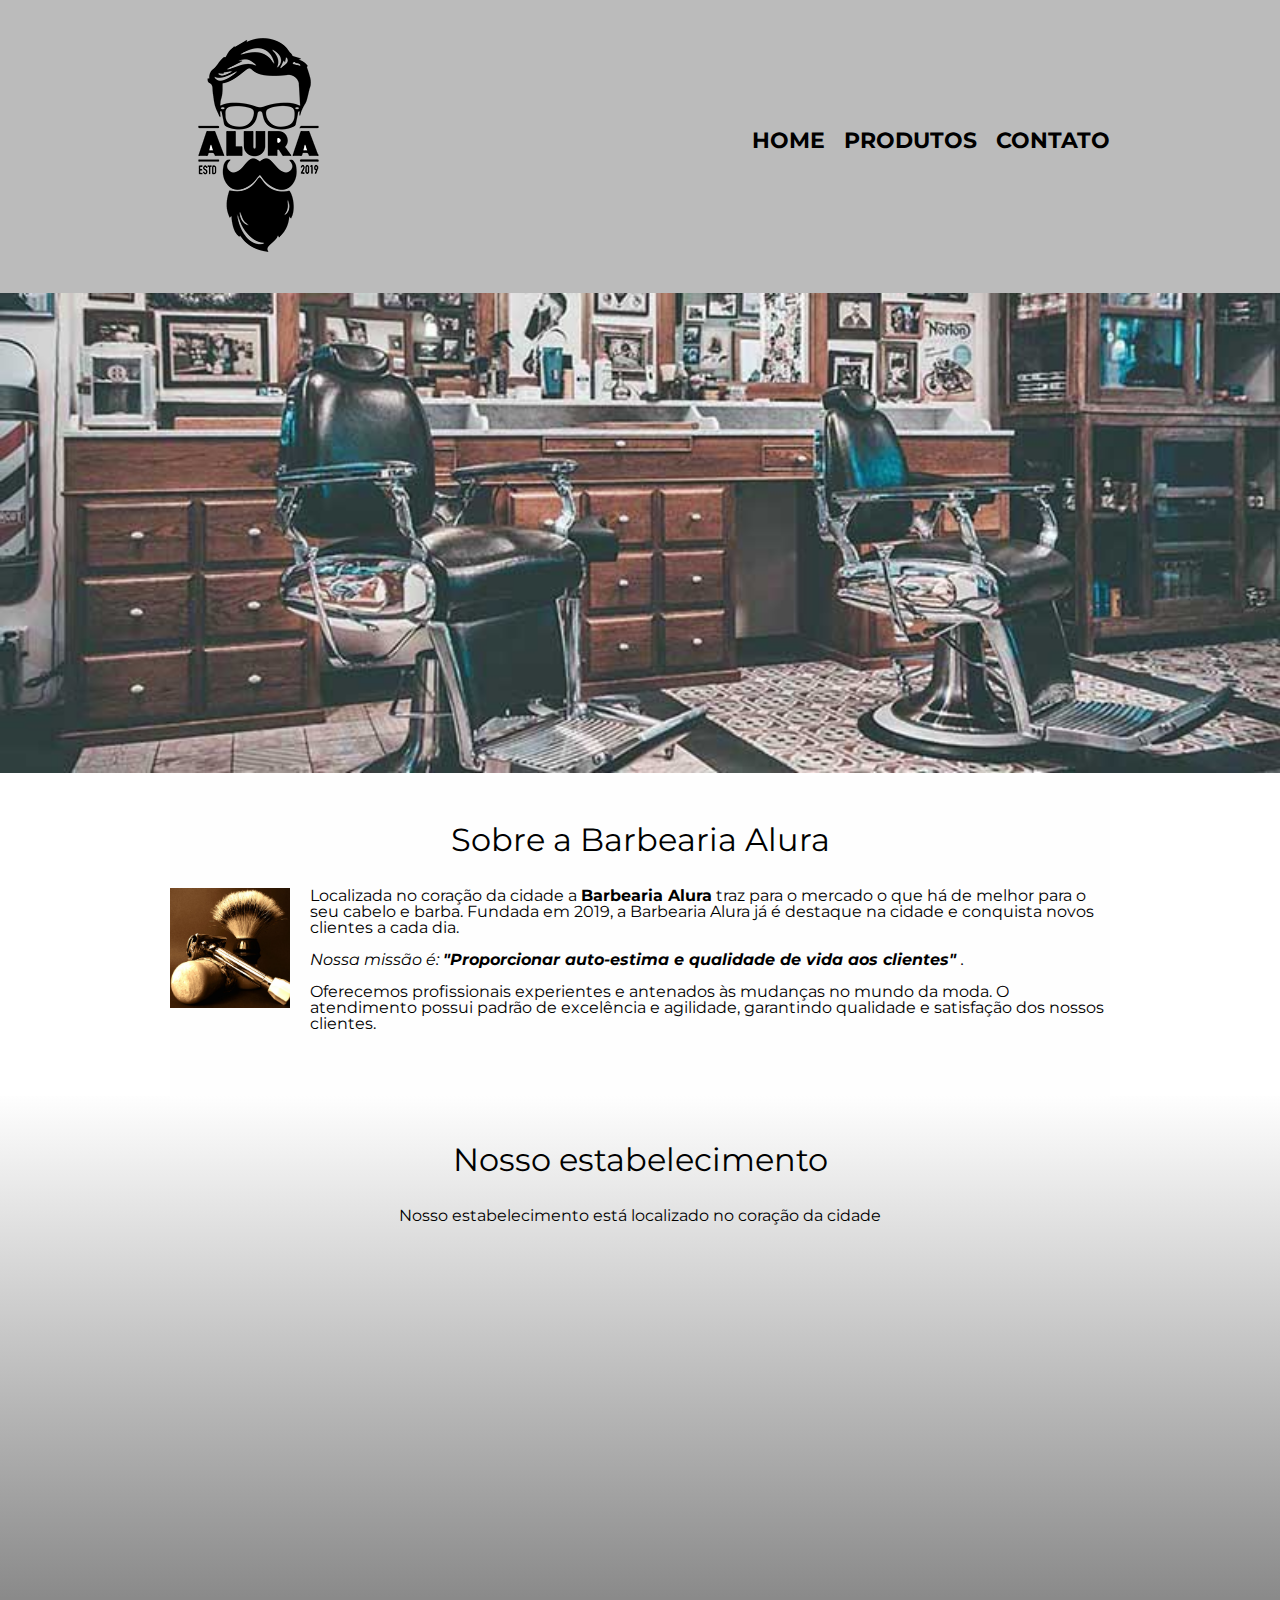
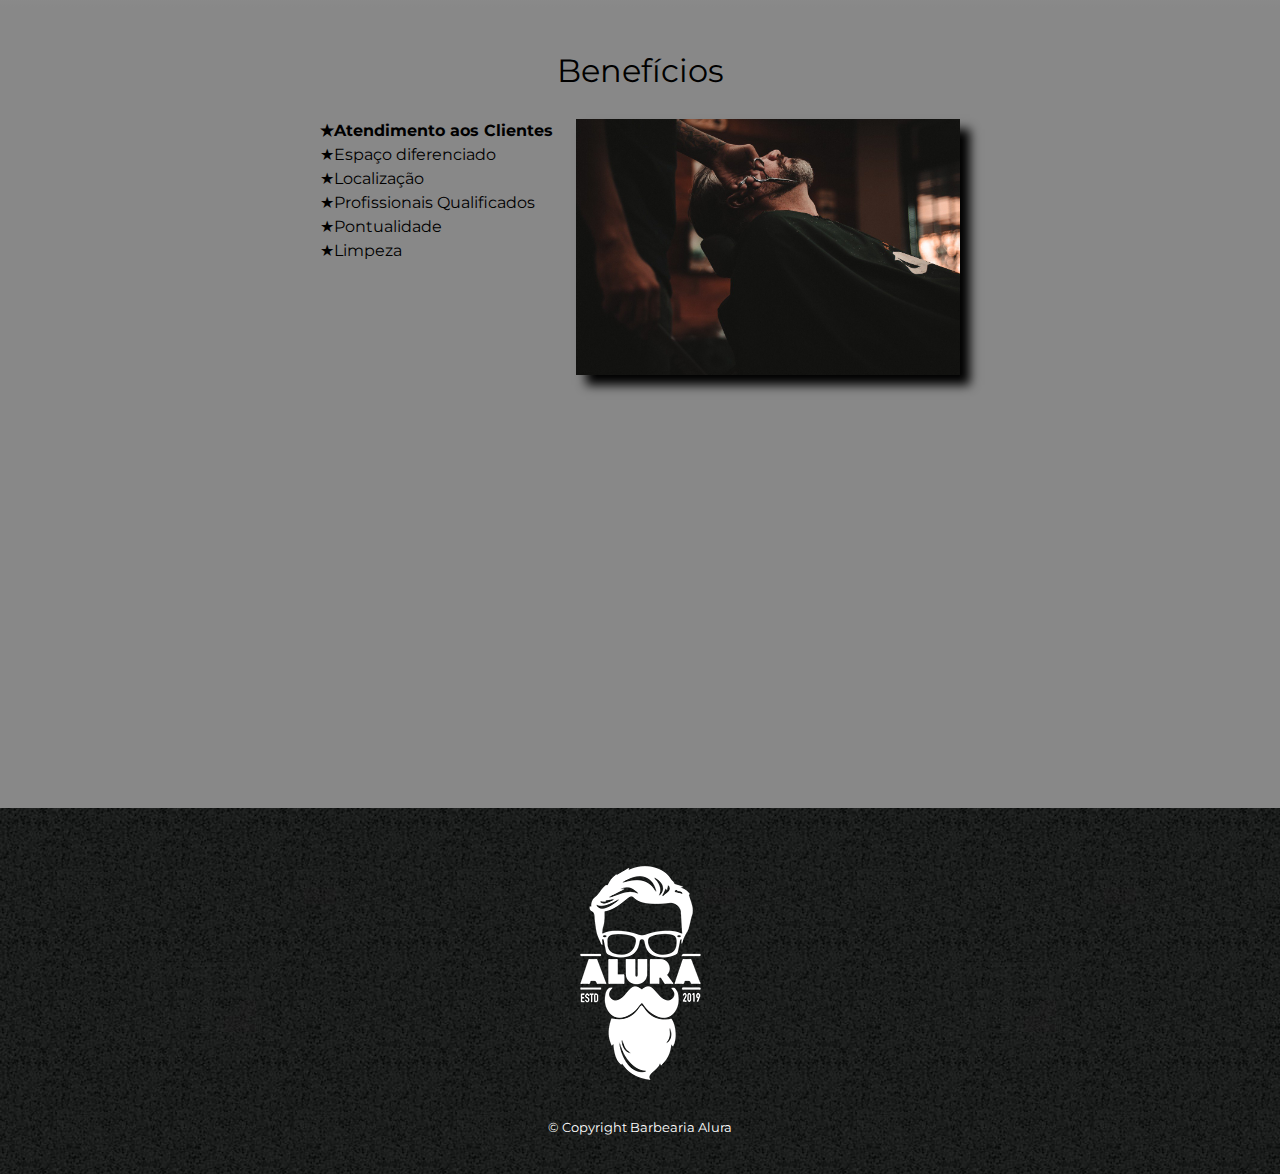
<file: barbearia_front/index.html>
<!DOCTYPE html>
<html lang="pt-br">
  <head>
    <meta charset="UTF-8" />
    <meta name="viewport" content="width=device-width">
    <title>Barbearia Alura</title>
    <link rel="stylesheet" href="reset.css" />
    <link rel="stylesheet" href="style.css" />
    <link href="https://fonts.googleapis.com/css?family=Montserrat&display=swap" rel="stylesheet">
  </head>

  <body>
    <header>
      <div class="caixa">
        <h1><img src="logo.png" /></h1>
        <nav>
          <ul>
            <li><a href="index.html">Home</a></li>
            <li><a href="produtos.html">Produtos</a></li>
            <li><a href="contato.html">Contato</a></li>
          </ul>
        </nav>
      </div>
    </header>

    <img class="banner" src="banner.jpg" />
    <main>
      <section class="principal">
        <h2 class="titulo-principal">Sobre a Barbearia Alura</h2>
        
        <img src="utensilios.jpg" class="utensilios" alt="Utensílios de um barbeiro">

        <p>
          Localizada no coração da cidade a <strong>Barbearia Alura</strong> traz
          para o mercado o que há de melhor para o seu cabelo e barba. Fundada em
          2019, a Barbearia Alura já é destaque na cidade e conquista novos
          clientes a cada dia.
        </p>

        <p id="missao">
          <em>
        Nossa missão é:
            <strong>
          "Proporcionar auto-estima e qualidade de vida aos clientes"
        </strong>.
      </em>
        </p>

        <p>
          Oferecemos profissionais experientes e antenados às mudanças no mundo da
          moda. O atendimento possui padrão de excelência e agilidade, garantindo
          qualidade e satisfação dos nossos clientes.
        </p>
      </section>

      <section class="mapa">

        <h3 class="titulo-principal">Nosso estabelecimento</h3>
        <p>Nosso estabelecimento está localizado no coração da cidade</p>
        <div class="mapa-conteudo"><iframe src="https://www.google.com/maps/embed?pb=!1m18!1m12!1m3!1d3274.42297427572!2d136.53676351566807!3d34.845597882951004!2m3!1f0!2f0!3f0!3m2!1i1024!2i768!4f13.1!3m3!1m2!1s0x60038a958a96b7cd%3A0x86c145fa360123dc!2sCircuito%20de%20Suzuka!5e0!3m2!1spt-BR!2sbr!4v1662664054543!5m2!1spt-BR!2sbr" width="100%" height="300" style="border:0;" allowfullscreen="" loading="lazy" referrerpolicy="no-referrer-when-downgrade"></iframe></div>

      </section>

      <section class="beneficios">
        <h3 class="titulo-principal">Benefícios</h3>
        
        <div class="conteudo-beneficios">
          <ul class="lista-beneficios">
            <li class="itens">Atendimento aos Clientes</li>
            <li class="itens">Espaço diferenciado</li>
            <li class="itens">Localização</li>
            <li class="itens">Profissionais Qualificados</li>
            <li class="itens">Pontualidade</li>
            <li class="itens">Limpeza</li>
          </ul><img src="beneficios.jpg" class="imagem-beneficios" />
        </div>
        <div class="video">
          <iframe width="560" height="315" src="https://www.youtube.com/embed/wcVVXUV0YUY" frameborder="0" allow="accelerometer; autoplay; encrypted-media; gyroscope; picture-in-picture" allowfullscreen></iframe>
        </div>
      </section>
    </main>

    <footer>
      <img src="logo-branco.png">
      <p class="copyright">&copy; Copyright Barbearia Alura</p>
    </footer>
  </body>
</html>
</file>
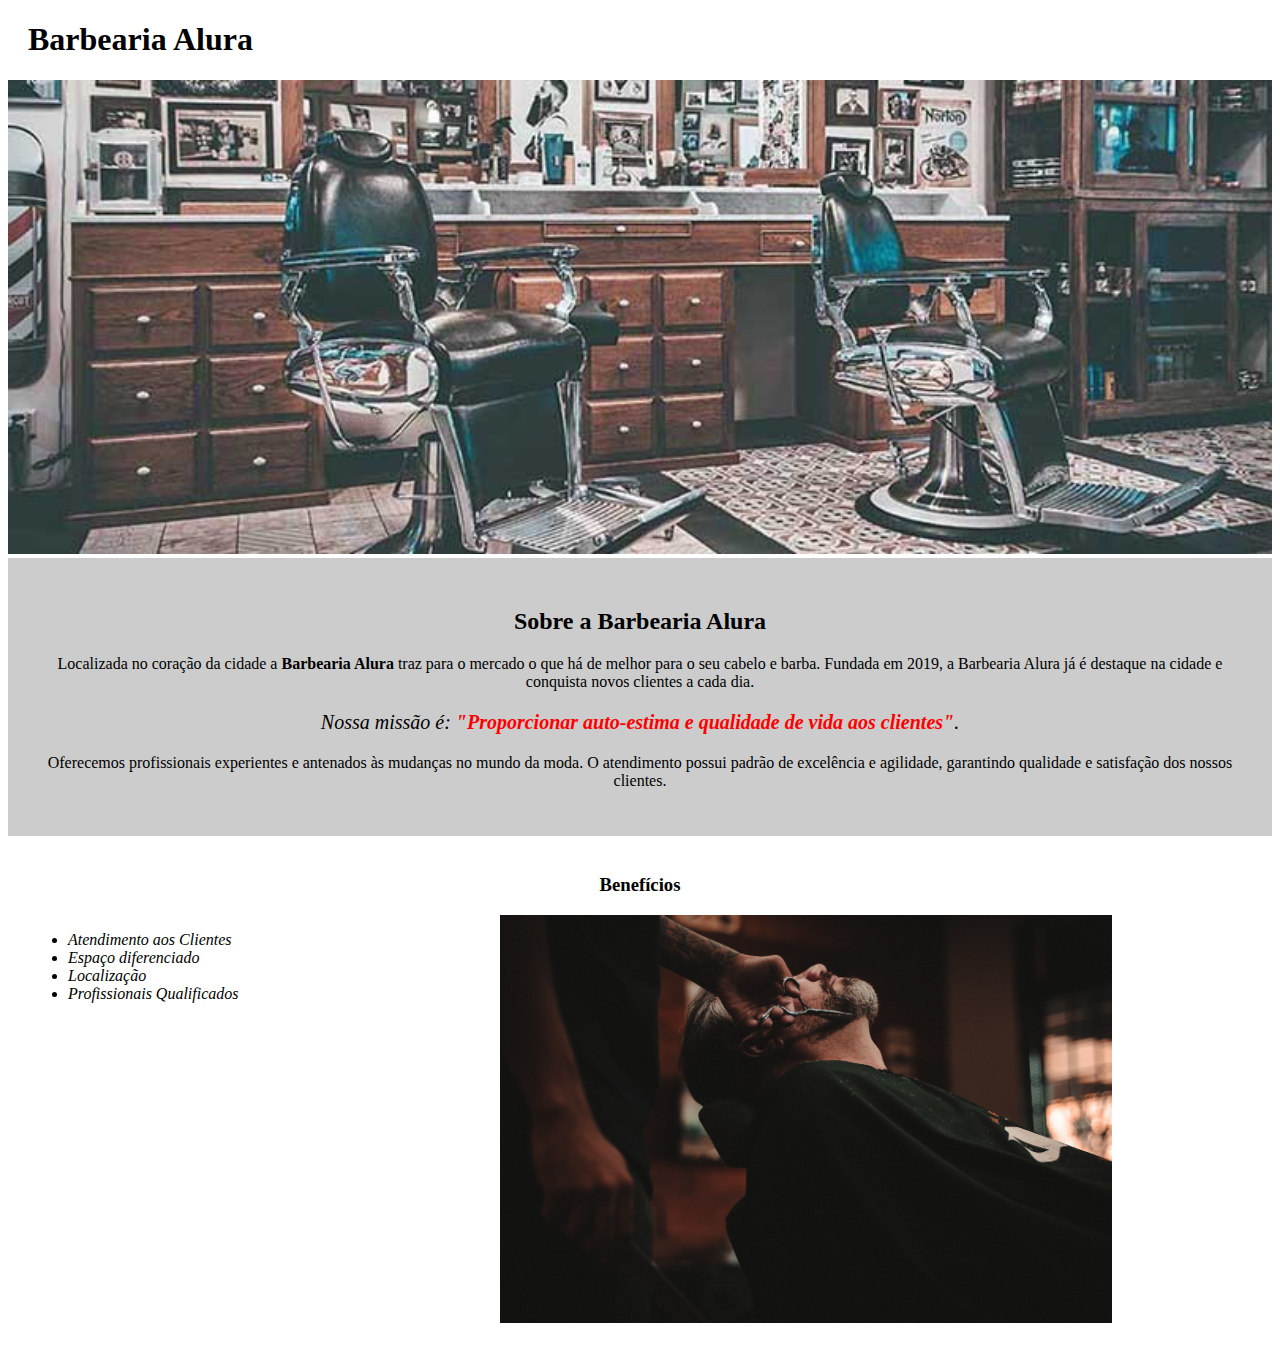
<file: front_basico/index.html>
<!DOCTYPE html>
<html lang="pt-br">
  <head>
    <meta charset="UTF-8" />
    <title>Barbearia Alura</title>
    <link rel="stylesheet" href="style.css" />
  </head>

  <body>
    <header>
      <h1 class="titulo-principal">Barbearia Alura</h1>
    </header>
    <img id="banner" src="banner.jpg" />
    <div class="principal">
      <h2 class="titulo-centralizado">Sobre a Barbearia Alura</h2>

      <p>
        Localizada no coração da cidade a <strong>Barbearia Alura</strong> traz
        para o mercado o que há de melhor para o seu cabelo e barba. Fundada em
        2019, a Barbearia Alura já é destaque na cidade e conquista novos
        clientes a cada dia.
      </p>

      <p id="missao">
        <em
          >Nossa missão é:
          <strong
            >"Proporcionar auto-estima e qualidade de vida aos clientes"</strong>.
		</em>
      </p>

      <p>
        Oferecemos profissionais experientes e antenados às mudanças no mundo da
        moda. O atendimento possui padrão de excelência e agilidade, garantindo
        qualidade e satisfação dos nossos clientes.
      </p>
    </div>

    <div class="beneficios">
      <h3 class="titulo-centralizado">Benefícios</h3>

      <ul>
        <li class="itens">Atendimento aos Clientes</li>
        <li class="itens">Espaço diferenciado</li>
        <li class="itens">Localização</li>
        <li class="itens">Profissionais Qualificados</li>
      </ul>

      <img src="beneficios.jpg" class="imagembeneficios" />
    </div>
  </body>
</html>
</file>
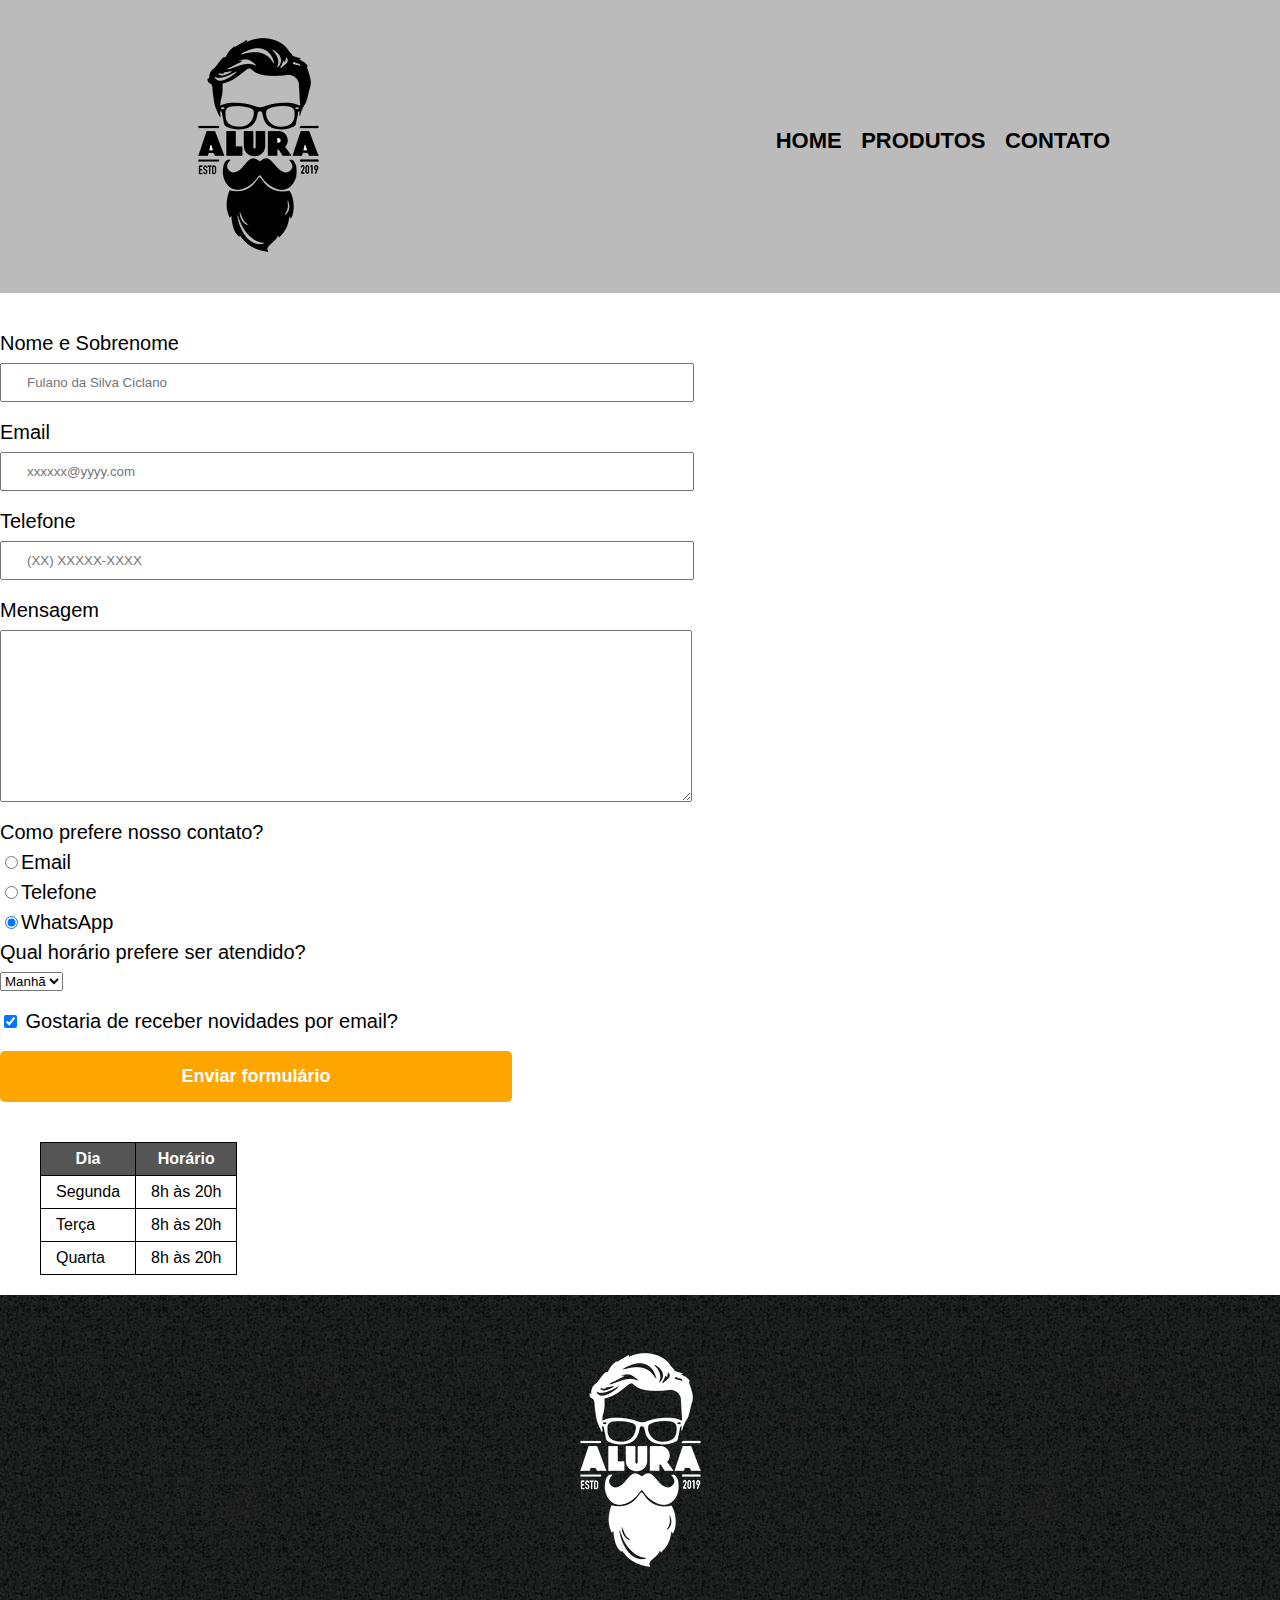
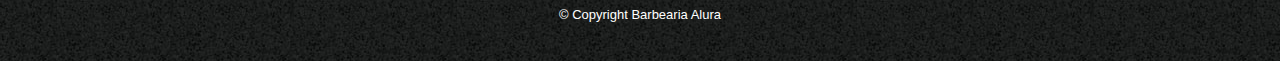
<file: barbearia_front/contato.html>
<!DOCTYPE html>

<html>
  <head>
    <meta charset="UTF-8" />
    <title>Contato - Barbearia Alura</title>
    <link rel="stylesheet" href="reset.css" />
    <link rel="stylesheet" href="style.css" />
  </head>

  <body>
    <header>
      <div class="caixa">
        <h1><img src="logo.png" alt="Logo da Barbearia Alura"/></h1>
        <nav>
          <ul>
            <li><a href="index.html">Home</a></li>
            <li><a href="produtos.html">Produtos</a></li>
            <li><a href="contato.html">Contato</a></li>
          </ul>
        </nav>
      </div>
    </header>

    <main>
        <form>
            <label for="nome-sobrenome">Nome e Sobrenome</label>
            <input type="text" id="nome-sobrenome" class="input-padrao" required placeholder="Fulano da Silva Ciclano">

            <label for="email">Email</label>
            <input type="email" id="email" class="input-padrao" required placeholder="xxxxxx@yyyy.com">

            <label for="telefone">Telefone</label>
            <input type="tel" id="telefone" class="input-padrao" required placeholder="(XX) XXXXX-XXXX">

            <label for="mensagem">Mensagem</label>
            <textarea cols="70" rows="10" id="mensagem" class="input-padrao"></textarea required>

            <fieldset>
                <legend>Como prefere nosso contato?</legend>
                <label for="radio-email"><input type="radio" name="contato" value="email" id="radio-email">Email</label>

                <label for="radio-telefone"><input type="radio" name="contato" value="telefone" id="radio-telefone">Telefone</label>

                <label for="radio-whatsapp"><input type="radio" name="contato" value="whatsapp" id="radio-whatsapp" checked>WhatsApp</label>
            </fieldset>

            <fieldset>
                <legend>Qual horário prefere ser atendido?</legend>
                <select>
                    <option>Manhã</option>
                    <option>Tarde</option>
                    <option>Noite</option>
                </select>
            </fieldset>

            <label class="checkbox"><input type="checkbox" checked> Gostaria de receber novidades por email?</label>

            <input class="enviar" type="submit" value="Enviar formulário">
        </form>

        <table>
            <thead>
                <tr>
                    <th>Dia</th>
                    <th>Horário</th>
                </tr>
            </thead>
            <tbody>
                <tr>
                    <td>Segunda</td>
                    <td>8h às 20h</td>
                </tr>

                <tr>
                    <td>Terça</td>
                    <td>8h às 20h</td>
                </tr>

                <tr>
                    <td>Quarta</td>
                    <td>8h às 20h</td>
                </tr>
            </tbody>

        </table>
    </main>

    <footer>
        <img src="logo-branco.png" alt="Logo da Barbearia Alura">
        <p class="copyright">&copy; Copyright Barbearia Alura</p>
      </footer>
    </body>
  </html>
</file>
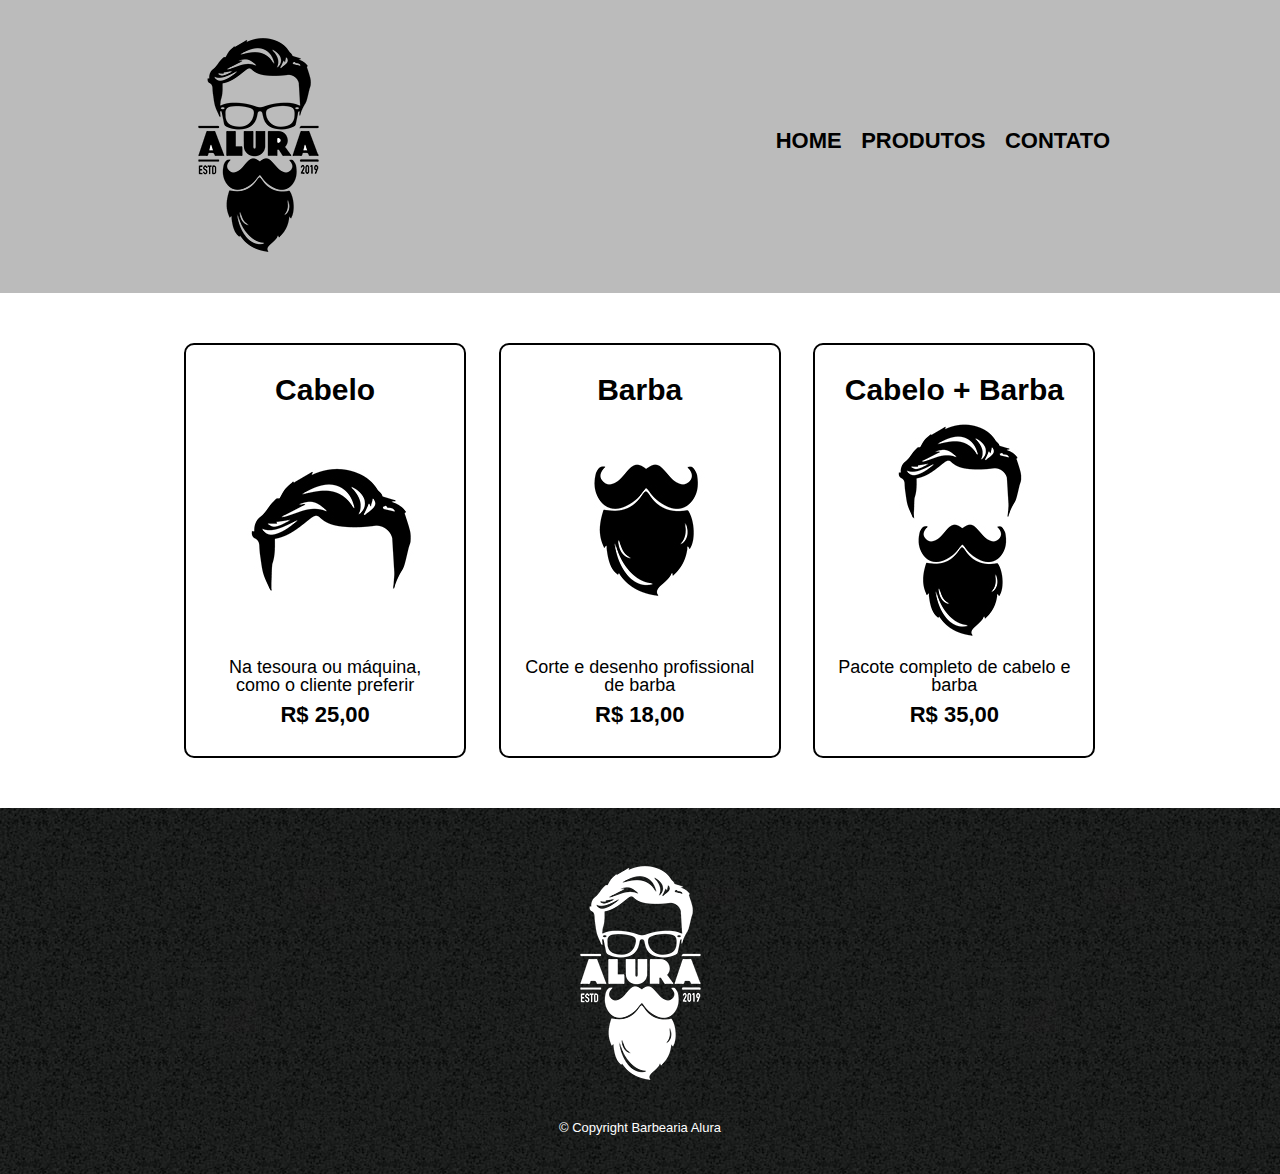
<file: barbearia_front/produtos.html>
<!DOCTYPE html>

<html>
  <head>
    <meta charset="UTF-8" />
    <title>Produtos - Barbearia Alura</title>
    <link rel="stylesheet" href="reset.css" />
    <link rel="stylesheet" href="style.css" />
  </head>

  <body>
    <header>
      <div class="caixa">
        <h1><img src="logo.png" /></h1>
        <nav>
          <ul>
            <li><a href="index.html">Home</a></li>
            <li><a href="produtos.html">Produtos</a></li>
            <li><a href="contato.html">Contato</a></li>
          </ul>
        </nav>
      </div>
    </header>

    <main>
      <ul class="produtos">
        <li>
          <h2>Cabelo</h2>
          <img src="cabelo.jpg" />
          <p class="produto-descricao">
            Na tesoura ou máquina, como o cliente preferir
          </p>
          <p class="produto-preco">R$ 25,00</p>
        </li>
        <li>
          <h2>Barba</h2>
          <img src="barba.jpg" />
          <p class="produto-descricao">Corte e desenho profissional de barba</p>
          <p class="produto-preco">R$ 18,00</p>
        </li>
        <li>
          <h2>Cabelo + Barba</h2>
          <img src="cabelo+barba.jpg" />
          <p class="produto-descricao">Pacote completo de cabelo e barba</p>
          <p class="produto-preco">R$ 35,00</p>
        </li>
      </ul>
    </main>

    <footer>
      <img src="logo-branco.png">
      <p class="copyright">&copy; Copyright Barbearia Alura</p>
    </footer>
  </body>
</html>
</file>
<file: barbearia_front/style.css>
body{
    font-family: 'Montserrat', sans-serif;
}

header{
    background: #bbbbbb;
    padding: 20px 0;
}

.caixa{
    position: relative;
    width: 940px;
    margin: 0 auto;
}
nav{
    position: absolute;
    top: 110px;
    right: 0;
}
nav li{
    display: inline;
    margin: 0 0 0 15px;
}
nav a{
    text-transform: uppercase;
    color: black;
    font-weight: bold;
    font-size: 22px;
    text-decoration: none;
}

nav a:hover{
    color: gold;
    text-decoration: underline;
}

.produtos {
    width: 940px;
    margin: 0 auto;
    padding: 50px 0;
}

.produtos li {
    display: inline-block;
    text-align: center;
    width: 30%;
    vertical-align: top;
    margin: 0 1.5%;
    padding: 30px 20px;
    box-sizing: border-box;
    border: 2px solid black;
    border-radius: 10px;
    -webkit-border-radius: 10px;
    -moz-border-radius: 10px;
    -ms-border-radius: 10px;
    -o-border-radius: 10px;
}

.produtos li:hover{
    border-color: gold;

}

.produtos li:active{
    border-color: green;
}

.produtos li:hover h2{
    font-size: 34px;
}

.produtos h2 {
    font-size: 30px;
    font-weight: bold;
}

.produto-descricao {
    font-size: 18px;
}

.produto-preco {
    font-size: 22px;
    font-weight: bold;
    margin-top: 10px;
}

footer{
    text-align: center;
    background: url(bg.jpg);
    padding: 40px 0;
}
.copyright{
    color: white;
    font-size: 13px;
    margin-top: 20px;
}

main {
    
}

form {
    margin: 40px 0;
}

form label, form legend {
    display: block;
    font-size: 20px;
    margin: 0 0 10px;
}

.input-padrao {
    display: block;
    margin-bottom: 20px;
    padding: 10px 25px;
    width: 50%;
}

.checkbox{
    margin: 20px 0;
}

.enviar{
    width: 40%;
    padding: 15px 0;
    background-color: orange;
    color: white;
    font-weight: bold;
    font-size: 18px;
    border: none;
    border-radius: 5px;
    -webkit-border-radius: 5px;
    -moz-border-radius: 5px;
    -ms-border-radius: 5px;
    -o-border-radius: 5px;
    transition: 1.5s all;
    -webkit-transition: 1.5s all;
    -moz-transition: 1.5s all;
    -ms-transition: 1.5s all;
    -o-transition: 1.5s all;
    cursor: pointer;
}

.enviar:hover{
    background-color: red;
    transform: scale(1.2);
    -webkit-transform: scale(1.2);
    -moz-transform: scale(1.2);
    -ms-transform: scale(1.2);
    -o-transform: scale(1.2);
}

table {
    margin: 20px 40px;
}

thead {
    background-color: #555555;
    color: white;
    font-weight: bold;
}
th, td {
    border: 1px solid black;
    padding: 8px 15px;
}
/* CSS da página principal */
.banner{
    width: 100%;
}

.titulo-principal {
    text-align: center;
    font-size: 2em;
    margin: 0 0 1em;
    clear: left;
    color: rgb(0,0,0);
}

.principal{
    padding: 3em 0;
    background: #fefefe;
    width: 940px;
    margin: 0 auto ;
}

.principal p {
    margin: 0 0 1em;
}

.principal strong {
    font-weight: bold;
}

.principal em{
    font-style: italic;
}

.utensilios{
    width: 120px;
    float: left;
    margin: 0 20px 20px 0;
}

.mapa{
    padding: 3em 0;
    background: linear-gradient(#fefefe,#888888);
}

.mapa-conteudo{
    width: 940px;
    margin: 0 auto ;
}

.mapa p {
    margin: 0 0 2em;
    text-align: center;
}

.beneficios{
    padding: 3em 0;
    background: #888888;
}

.conteudo-beneficios {
    width: 640px;
    margin: 0 auto;
}

.lista-beneficios{
    width: 40%;
    display: inline-block;
    vertical-align: top;
}

.itens{
    line-height: 1.5;
}

.itens::before{
    content: "★";
}

.itens:first-child{
    font-weight: bold;
}

.imagem-beneficios{
    width: 60%;
    opacity: 1;
    box-shadow: 10px 10px 10px black;
    transition: 1s;
    -webkit-transition: 1s;
    -moz-transition: 1s;
    -ms-transition: 1s;
    -o-transition: 1s;
}

.imagem-beneficios:hover {
    opacity: 0.7;
}

.video {
    width: 560px;
    margin: 2em auto;
}

@media screen and (max-width: 480px) { 
    .caixa, .principal, .conteudo-beneficios, .mapa-conteudo, .video {
        width: auto;
    }
    h1{
        text-align: center;
    }
    nav {
        position:static;
    }
    .lista-beneficios, imagem-beneficios {
        width: 100%
    }
    
}
</file>
<file: front_basico/style.css>
#banner {
	width:100%;
}

.principal{
	background: #CCCCCC;
	padding: 30px;
}

.titulo-principal {
	padding-left: 20px;
}

.titulo-centralizado {
	text-align: center
}

p {
	text-align: center;
}

#missao {
	font-size: 20px
}

em strong {
	color: #FF0000;
}

.itens {
	font-style: italic
}

.beneficios {
	background: #FFFFFF;
	padding: 20px;
}

ul {
	display: inline-block;
	vertical-align: top;
	width: 20%;
	margin-right: 15%;
}

.imagembeneficios {
	width: 50%;
}
</file>
